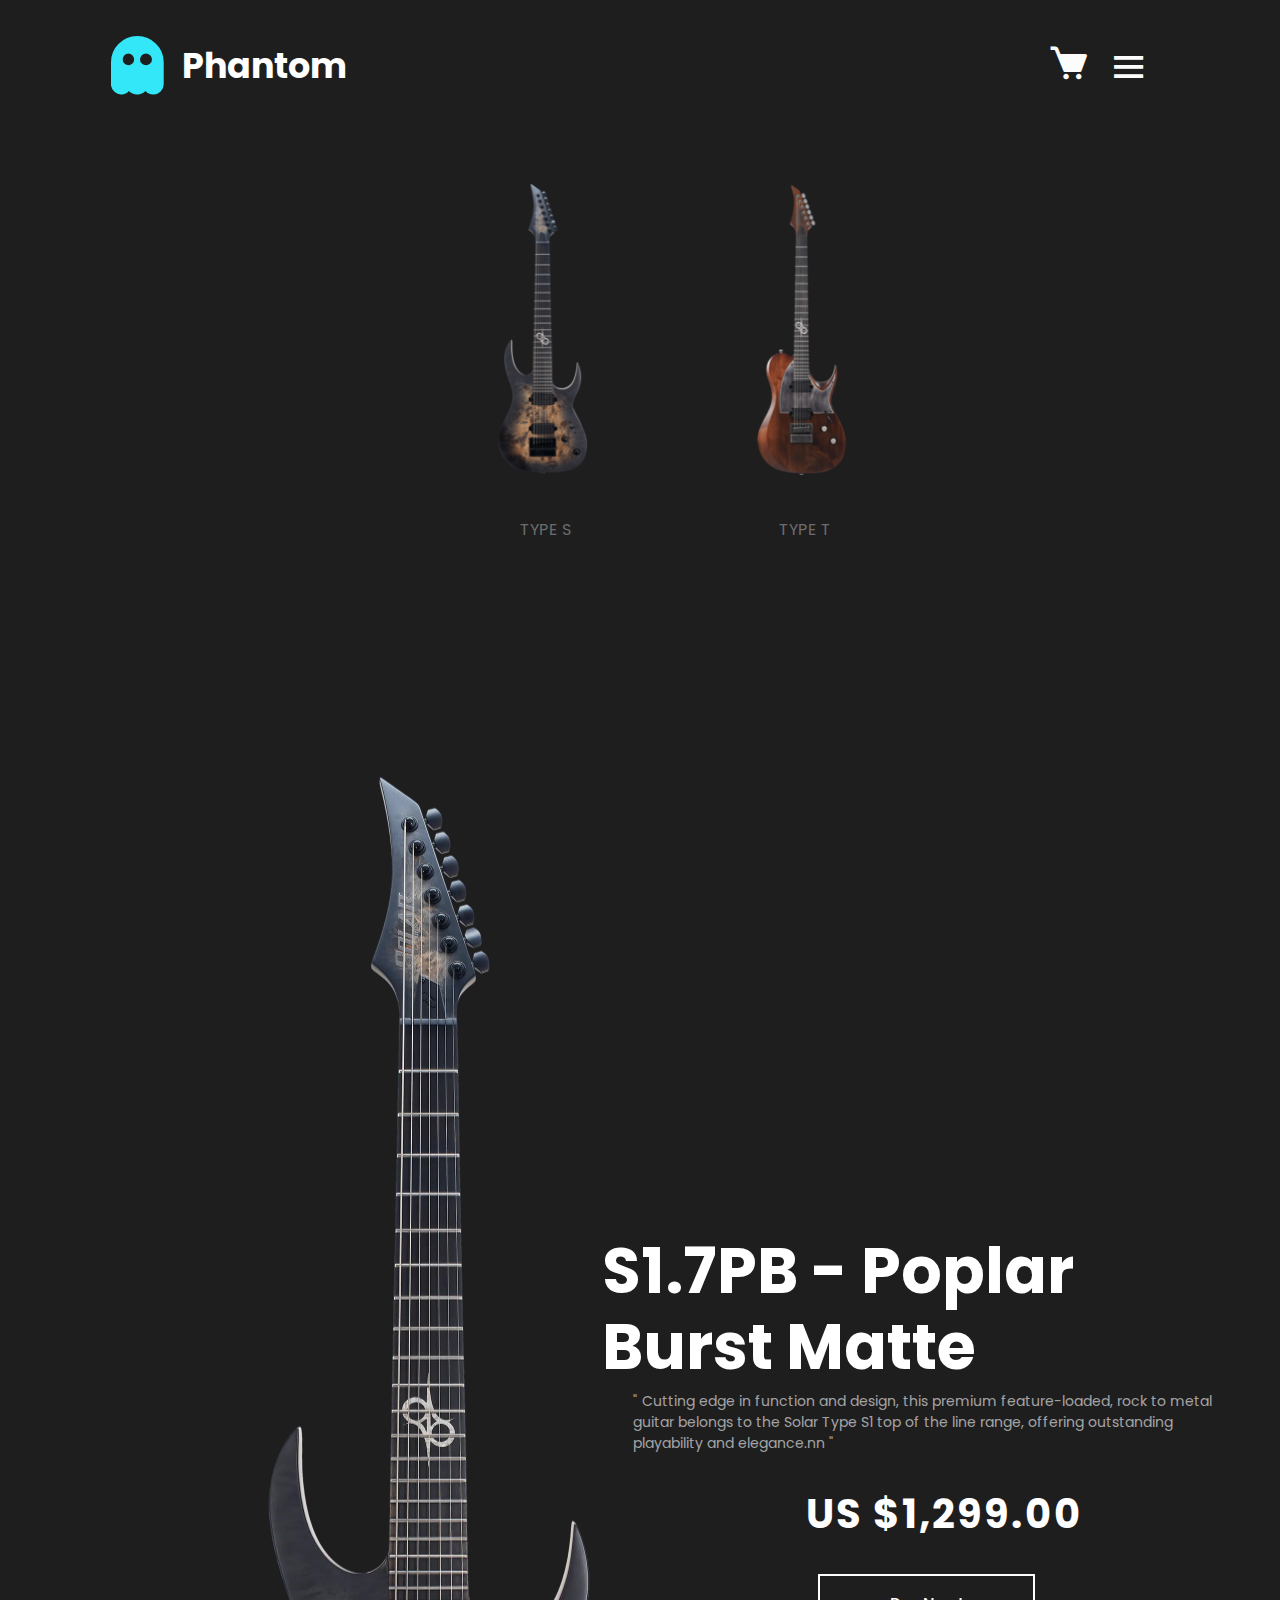
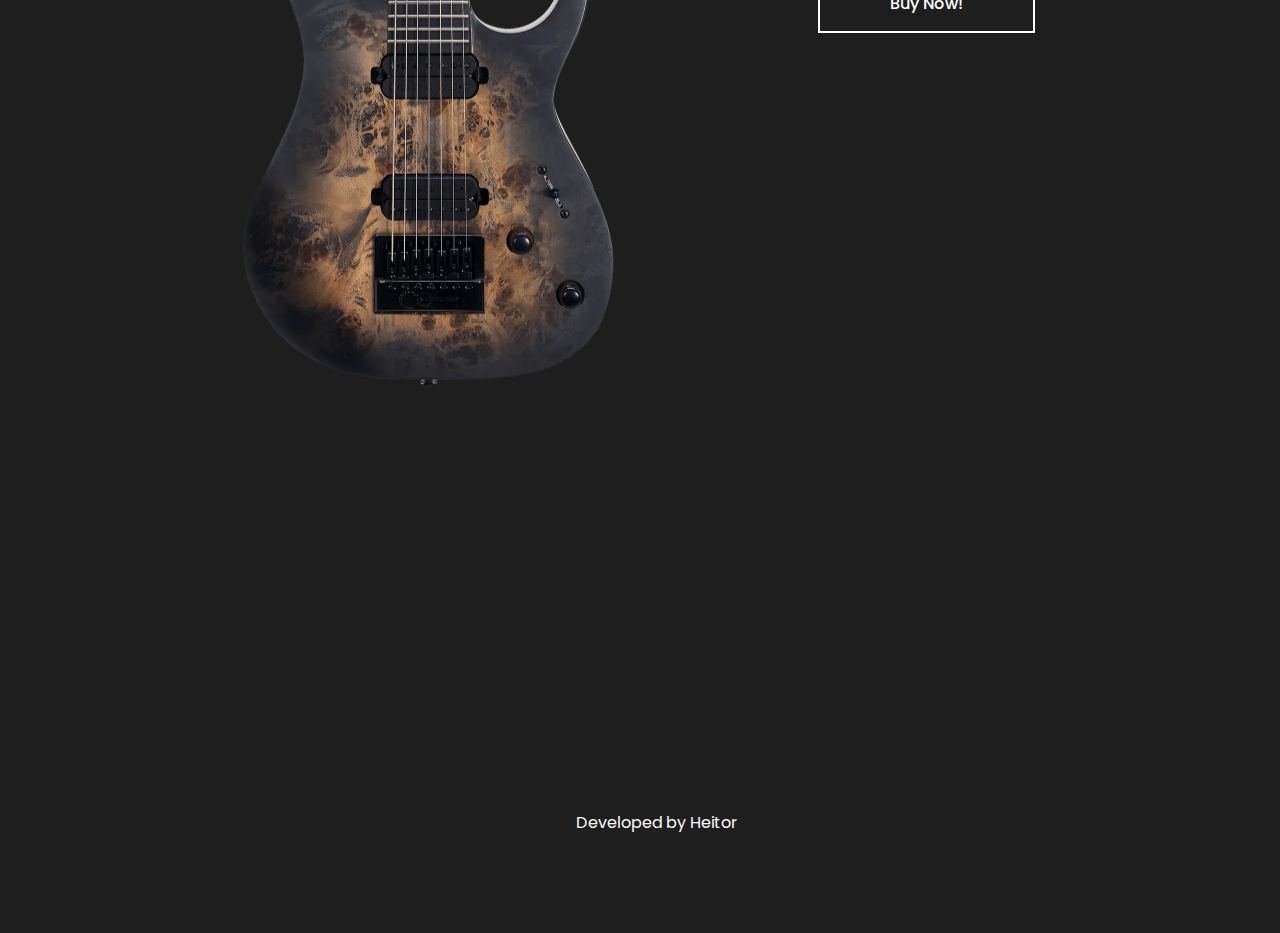
<file: index.html>
<!DOCTYPE html>
 <html lang="en">
    <head>
        <meta charset="UTF-8">
        <meta http-equiv="X-UA-Compatible" content="IE=edge">
        <meta name="viewport" content="width=device-width, initial-scale=1.0">
        <!--Link para o site de importação de imagens-->
        <link rel="stylesheet"
        href="https://cdn.jsdelivr.net/npm/boxicons@latest/css/boxicons.min.css">
        <!-- or -->
        <link rel="stylesheet"
        href="https://unpkg.com/boxicons@latest/css/boxicons.min.css">
        <!--Link das fonts-->
        <link rel="preconnect" href="https://fonts.googleapis.com">
        <link rel="preconnect" href="https://fonts.gstatic.com" crossorigin>
        <link href="https://fonts.googleapis.com/css2?family=Poppins:wght@300;400;500;600&display=swap" rel="stylesheet">
        <link rel="stylesheet" href="style.css">


        <title>Landing Page Phantom</title>

        <!--Script troca de textos-->
        <script src="https://code.jquery.com/jquery-3.4.1.min.js"></script>
        <script>
        </script>
    </head>
    <body>
        
        <header>

            <div class="navbar">
                <a href="https://www.solar-guitars.com/" class="logo"><i class='bx bxs-ghost'></i>Phantom</a>

                <ul class="navegação">
                    <li><a href="visão_geral">Visão geral</a></li>
                    <li><a href="specs">Teach Specs</a></li>
                    <li><a href="reviews">Reviews</a></li>
                    <li><a href="https://www.linkedin.com/in/heitor-costa-95511013a/">Contact Us</a></li>
                </ul>
            </div>

            <div class="header-icons">
                <button onclick="openCart()"><i class='bx bxs-cart'></i></button>
                <a href="#" class="action_btn"></a>
                <div id="menu" class="toggle_btn"><i class='bx bx-menu' ></i></div>
            </div>

            <div class="dropdown_menu">
                <li><a href="visão">Visão geral</a></li>
                <li><a href="specs">Teach Specs</a></li>
                <li><a href="reviews">Reviews</a></li>
                <li><a href="contato">Contact Us</a></li>
            </div>

            <div id="shopping_cart" style="display:none" >
                <ul>
                    <img src="images/main1.png" class="buying">
                        
                        <li>qtd</li>
                        <li>valor</li>
                
                    <img src="images/main2.png" class="buying" >
                
                        <li>qtd</li>
                        <li>valor</li>
                        <h3 id="total">Total:</h3>
                        <button class="closeCart" onClick="closeCart()"><h3>Close</h3></button>
                </ul>
            </div>
        </header>
        
        <main>
            <section class="home">

                <div class="home-img">
                    <img src="images/produto1.png" class="type" usemap="#guitarMap" style="width:822px; height: 2500px;">
                    <map name="guitarMap">
                        <area shape="rect" coords="305,2156,515,2306" title="bridge" href="bridge.html">
                        <area shape="rect" coords="305,1794,512,1874" title="neck_pickup" href="pickup.html">
                        <area shape="rect" coords="302,2039,506,2122" title="bridge_pickup" href="pickup.html">
                    </map>
                </div>

                <div id="div1" class="home-text" style="display:block">

                    <h1>S1.7PB - Poplar Burst Matte</h1>
                    <h5>" Cutting edge in function and design, this premium feature-loaded, rock to metal guitar belongs to
                        the Solar Type S1 top of the line range, offering outstanding playability and elegance.nn "</h5>
                    <h3>US $1,299.00</h3>
                    <a href="#" class="button">Buy Now!</a>

                </div> 
                <div id="div2" class="home-text" style="display:none">
                    <h1>T1.6D - Aged Natural Matte / Distressed</h1>
                    <h5>" Created with the most demanding six-string guitarists in mind, this premium feature-loaded guitar belongs<br> to the Solar
                    Type T1 top of the line range, offering outstanding elegance and performance. "</h5>
                    <h3>US $1,199.00</h3>
                    <a href="#" class="button">Buy Now!</a>
            </div>
            </section>
            <section>
                <div class="main">

                    <div class="row1">
                        <li><button onclick="trocaDiv1()" id="troca1"><img src="images/main1.png" onclick="slider('images/produto1.png')"></button>
                        <p>TYPE S</p>
                        </li>

                        
                    </div>

                    <div class="row2">
                        <li>
                            <button onclick="trocaDiv2()" id="troca2"><img src="images/main2.png" onclick="slider('images/produto2.png')"></button>
                            <p>TYPE T</p>
                        </li>


                    </div>

                </div>
            </section>
         </main>

        <footer class="creator">

            <a href="https://www.linkedin.com/in/heitor-costa-95511013a/" >Developed by Heitor</a>

        </footer>

      <script>
            function slider (anything){
                document.querySelector ('.type') .src = anything;
            };

            let menu = document.querySelector ('#menu-icon');
            let navbar = document.querySelector ('.navbar');
     
            menu.onclick = () => {
             menu.classList.toggle ('bx-x');
             navbar.classList.toggle ('open');
            }
            
        </script>
        <script>
            function trocaDiv2() {
                div1.style.display = "none";
                div2.style.display = "block";
            }
        </script>
        <script>
            function trocaDiv1() {
                div2.style.display = "none";
                div1.style.display = "block";
            }
        </script>

        <!--Menu-->

        <script>
            const toggleBtn = document.querySelector('.toggle_btn')
            const toggleBtnIcon = document.querySelector('.toggle_btn i')
            const dropDownMenu = document.querySelector('.dropdown_menu')

            toggleBtn.onclick = function() {
                dropDownMenu.classList.toggle('open')
                const isOpen = dropDownMenu.classList.contains('open')

                toggleBtnIcon.classList = isOpen
                ? 'bx bx-x'
                : 'bx bx-menu'
            }
        </script>

        <!--Cart-->

        <script>
            function openCart() {
                shopping_cart.style.display = "block"
            }
        </script>
        <script>
            function closeCart() {
                shopping_cart.style.display = "none"
            }
        </script>

    </body>
    
 </html>
</file>
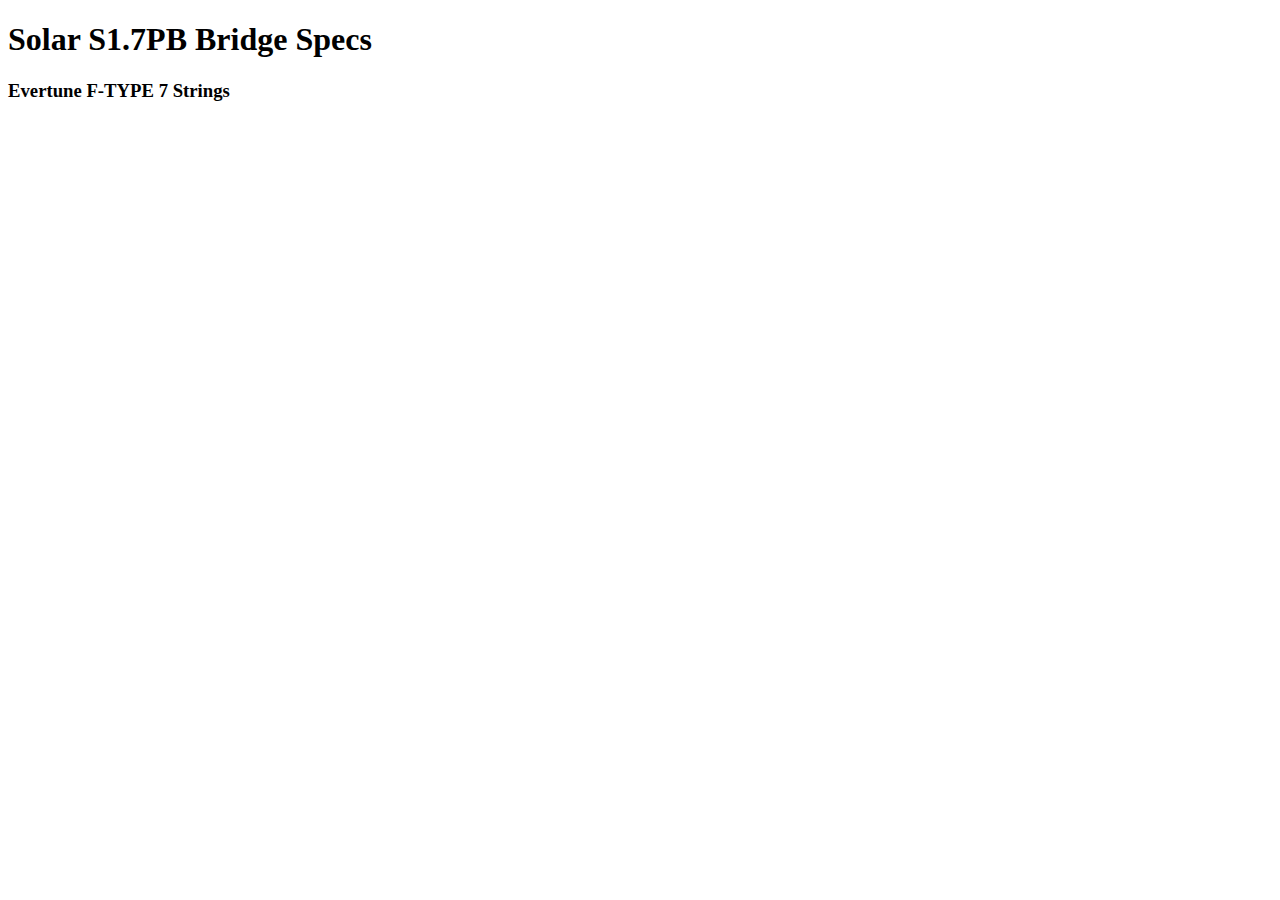
<file: bridge.html>
<!DOCTYPE html>
<html lang="en">
<head>
    <meta charset="UTF-8">
    <meta http-equiv="X-UA-Compatible" content="IE=edge">
    <meta name="viewport" content="width=device-width, initial-scale=1.0">
    <title>Bridge Specs</title>
</head>
<body>
    <h1>Solar S1.7PB Bridge Specs</h1>
    <h3>Evertune F-TYPE 7 Strings</h3>
    
</body>
</html>
</file>
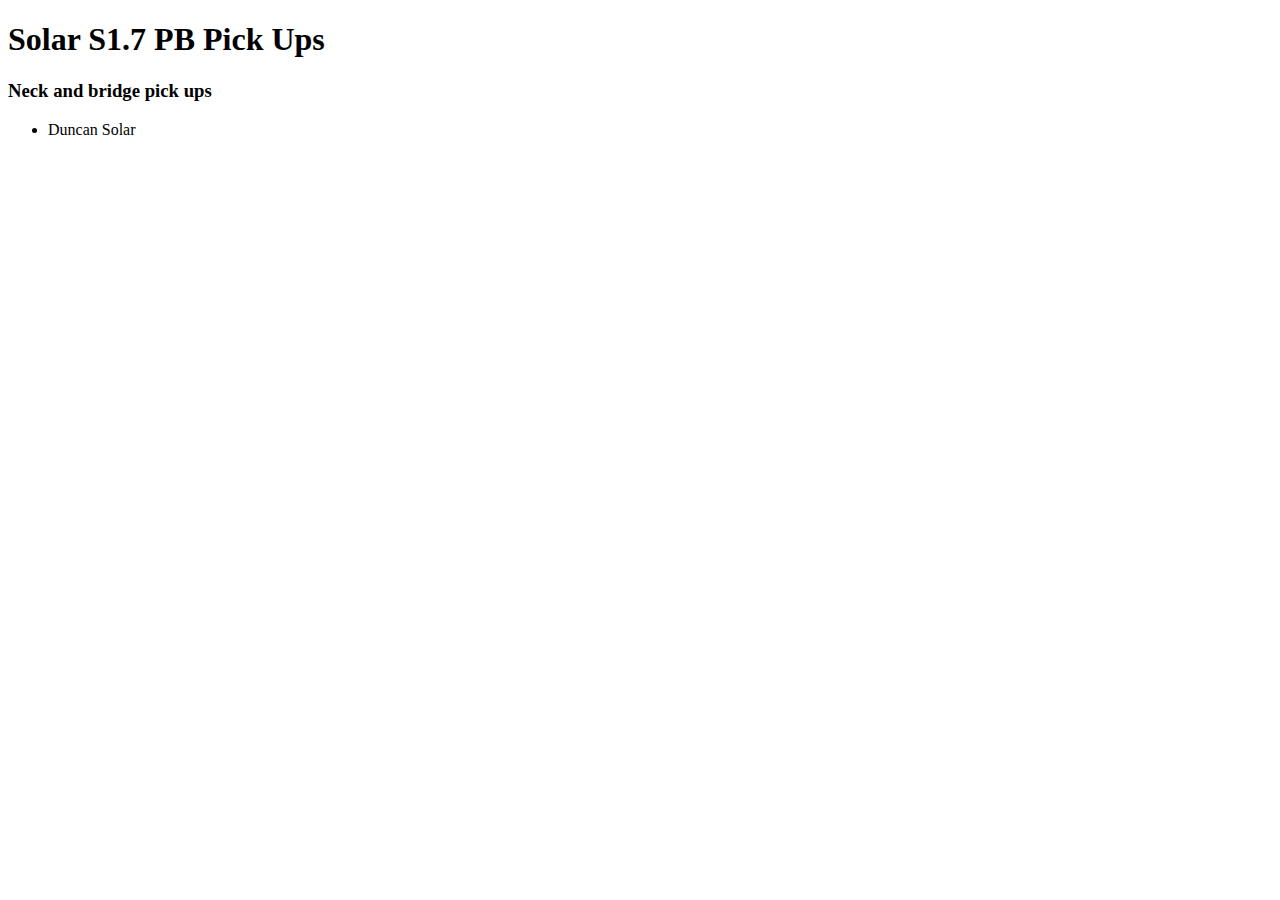
<file: pickup.html>
<!DOCTYPE html>
<html lang="en">
<head>
    <meta charset="UTF-8">
    <meta http-equiv="X-UA-Compatible" content="IE=edge">
    <meta name="viewport" content="width=device-width, initial-scale=1.0">
    <title>PickUp</title>
</head>
<body>
    <h1>Solar S1.7 PB Pick Ups</h1>
    <h3>Neck and bridge pick ups</h3>
    <ul>
        <li>Duncan Solar</li>
    </ul>
</body>
</html>
</file>
<file: style.css>
*{
    margin: 0;
    padding: 0;
    box-sizing: border-box;
    font-family: 'Poppins', sans-serif;
    text-decoration: none;
    list-style: none;
}

:root{
    --bg-color: var(--bg-color) #1F1E1F;
    --text-color: #fff;
    --main-color: #34e7f8;
    --other-color: #fcfcfc;
    --h1-font: 3.94rem;
    --p-font: 1rem;
}


body{
    background-color: #1F1E1F;
    color: var(--text-color);
}


header{
    position: flex;
    width: 100%;
    top: 0;
    right: 0;
    z-index: 1000;
    display: flex;
    align-items: center;
    justify-content: space-between;
    padding: 30px 8%;

}


.logo{
    display: flex;
    align-items: center;
    color: var(--text-color);
    font-size: 35px;
    font-weight: bold;
    margin-right: -10%;
}


.logo i{
    color: var(--main-color);
    font-size: 70px;
    margin-right: 10px;
}


.navegação{
    display: flex;
    margin-left: 70%;
    align-items: center;
    margin-top: -40px;

}


.navegação a{
    color: var(--other-color);
    font-size: 1.1rem;
    font-weight: bold;
    margin: 0 30px;
    transition: a .55s ease;
    padding: 5px;
    white-space: nowrap;
    z-index: 1002;


}




.navegação a:hover{
    color: var(--main-color);

}


.header-icons{
    display: flex;
    align-items: center;
}


#menu{
    font-size: 45px;
    font-weight: 400;
    color: var(--text-color);
    z-index: 1001;
    cursor: pointer;
}


.header-icons i{
    margin-right: 35px;
    font-weight: 400;
    font-size: 29px;
    cursor: pointer;
    transition: all .5s ease;
    transform: scale(1.5, 1.5);
    color: var(--other-color);
}


.header-icons i:hover{
    transform: translateY(-2px);
    color: var(--main-color);
}


.section{

    padding: 10 100%;
}

.home{
    position: relative;
    height: 10px;
    width: 100%;
    display: grid;
    grid-template-columns: repeat(2, 1fr);
    align-items: center;
    gap: 3rem;
}

.home-img{
    display: fixed;
    max-width: 28rem;
    width: 100%;
    height: auto;
    margin-left: 18%;
    transform: scale(0.5, 0.5);
    margin-bottom: 1000px;
}


.home-text{
    margin-left: -10%;
    margin-right: 5%;
    width: 100%;
    height: auto;
}

.home-text h1{
    font-size: var(--h1-font);
    line-height: 1.2;
    margin-bottom: 5px;
}

.home-text h5{
    color: #ffffff99;
    font-size: 14px;
    font-weight: 400;
    margin-bottom: 30px;
    margin-left: 5%;
}

.home-text h3{
    font-size: 40px;
    font-weight: 700;
    letter-spacing: 2px;
    margin-bottom: 30px;
    margin-left: 33%;
}



.button{
    display: inline-block;
    padding: 15px 70px;
    font-size: 16px;
    font-weight: 500;
    background: transparent;
    border: solid 2px var(--text-color);
    transition: all.55 ease;
    color: #fff;
    margin-left: 35%;
    margin-bottom: 900px;
}

.button:hover{
    background: var(--main-color);
    border: 2px solid var(--text-color);
    color: #000;
}

#troca{
    height: 350px;
    width: 100px;
    background: transparent;
}


.main{
    margin-top: 15%;
    margin-left: 5%;
    transform: translateY(-50%);
    display: flex;
    flex-direction: line;
    justify-content: center;
    align-items: center;
    gap: 10rem;
}

.main li p{
    color: #6d6c6c;
    margin-top: 10px;
    margin-left: 27px;
    font: var(--p-font)
}

.main li img{
width: auto;
height: 300px;
}

.row1{
    background: transparent;
    height: 350px;
    width: auto;
    justify-content: center;
    transition: all.55s ease;
    cursor: pointer;
    display: inline-flex
}

.row1:hover{
    transform: translateY(-10px);
}


#troca1{
    background: transparent;
    border: 0px transparent;
    height: 350px;
    width: auto;
}

.row2{
    background: transparent;
    border: 0px transparent;
    height: 350px;
    width: auto;
    justify-content: center;
    transition: all.55s ease;
    cursor: pointer;
    display: inline-flex;

}

.row2:hover{
    transform: translateY(-10px);
}


#troca2{
    background: transparent;
    border: 0px transparent;
    height: 350px;
    width: auto;
}

/* FOOTER */

.creator{
    width: 100px;
    height: 70px;
    margin-top: 150rem;
    top: 10px;
    left: 45%;
    display: flex;
    z-index: 1003;
    position: absolute;
}

.creator a{
    font-size: var(--p-font);
    color: var(--other-color);
    white-space: nowrap;

}

.creator a:hover{
    color: var(--main-color);
}



/* DROPDOW MENU */

.dropdown_menu{
    display: none;
    position: absolute;
    right: 2rem;
    top: 60px;
    height: 0px;
    width: 300px;
    background: rgba(2555, 255, 255, 0.1);
    backdrop-filter: blur(5px);
    border-radius: 10px;
    overflow: hidden;
    transition: height .2s cubic-bezier(0.175, 0.885, 0.32, 1.275);
    margin-right: 80px;
    margin-top: 30px;
    z-index: 1000;
}

.dropdown_menu.open{
    height: 240px;
}

.dropdown_menu li{
    padding: 0.9rem;
    display: flex;
    align-items: center;
    justify-content: center;
}

.dropdown_menu li a{
    color: #fff;
    font-size: 1.1rem;
    font-weight: bold;
    transition: all .55s ease;
    cursor: pointer;
}


/* RESPONSIVE DESIGN */

@media(max-width: 1450px){
    .navbar .navegação,
    .header-icons .action_btn{
        display: none;

    }

    .header-icons .toggle_btn{
        display: block;

    }

    .dropdown_menu{
        display: block;
    }
}

@media(max-width: 760px) {
    .dropdown_menu{
    left: 2rem;
    width: unset;
    margin-top: 6%;
    }
}


/* RESPONSIVE TEXT */

@media(max-width: 1090px) {
    .home-text{
        width: 100%;
        height: auto;
    }
    
    .home-text h1{
        font-size: 50px;
        line-height: 1.2;
        margin-bottom: 5px;
        align-items: center;
    }
    
    .home-text h5{
        color: #ffffff99;
        font-size: 10px;
        font-weight: 400;
        margin-bottom: 30px;
        margin-left: 5%;
    }
    
    .home-text h3{
        font-size: 25px;
        font-weight: 700;
        letter-spacing: 2px;
        margin-bottom: 30px;
        margin-left: 33%;
        white-space: nowrap;
    }

    .home-img{
        margin-right: 10%;
    }
}

#shopping_cart{
    display: flex;
    position: absolute;
    right: 2rem;
    top: 40px;
    height: 550px;
    width: 250px;
    background: rgba(2555, 255, 255, 0.1);
    backdrop-filter: blur(5px);
    border-radius: 10px;
    transition: height .2s cubic-bezier(0.175, 0.885, 0.32, 1.275);
    margin-right: 9%;
    margin-top: 3%;
    z-index: 1001;
}

#shopping_cart ul{
    margin-left: 60px;
    padding: 30px 0px;
    


}

#shopping_cart ul li, h3{
    margin-top: 5px;
}

.buying{
    transform: scale(1.5, 1.5);
    max-height: 100px;
    height: 100%;
    width: auto;
    margin-bottom: 15px;
    margin-top: 25px;
}

.closeCart{
    margin-top: 15px;
    margin-left: 37px;
}

#total{
    margin-top: 20px;
    margin-right: 30px;
}

#shopping_cart ul button{
    background: transparent;
    border: 0 transparent;
}

#shopping_cart ul button{
    color: var(--p-font);
}

#shopping_cart ul button:hover{
    cursor: pointer;
    color: var(--main-color);
}

.header-icons button{
 height: 50px;
 width: 40px;
 margin-right: 20px;
 background: transparent;
 border: 0 transparent;
}
</file>
